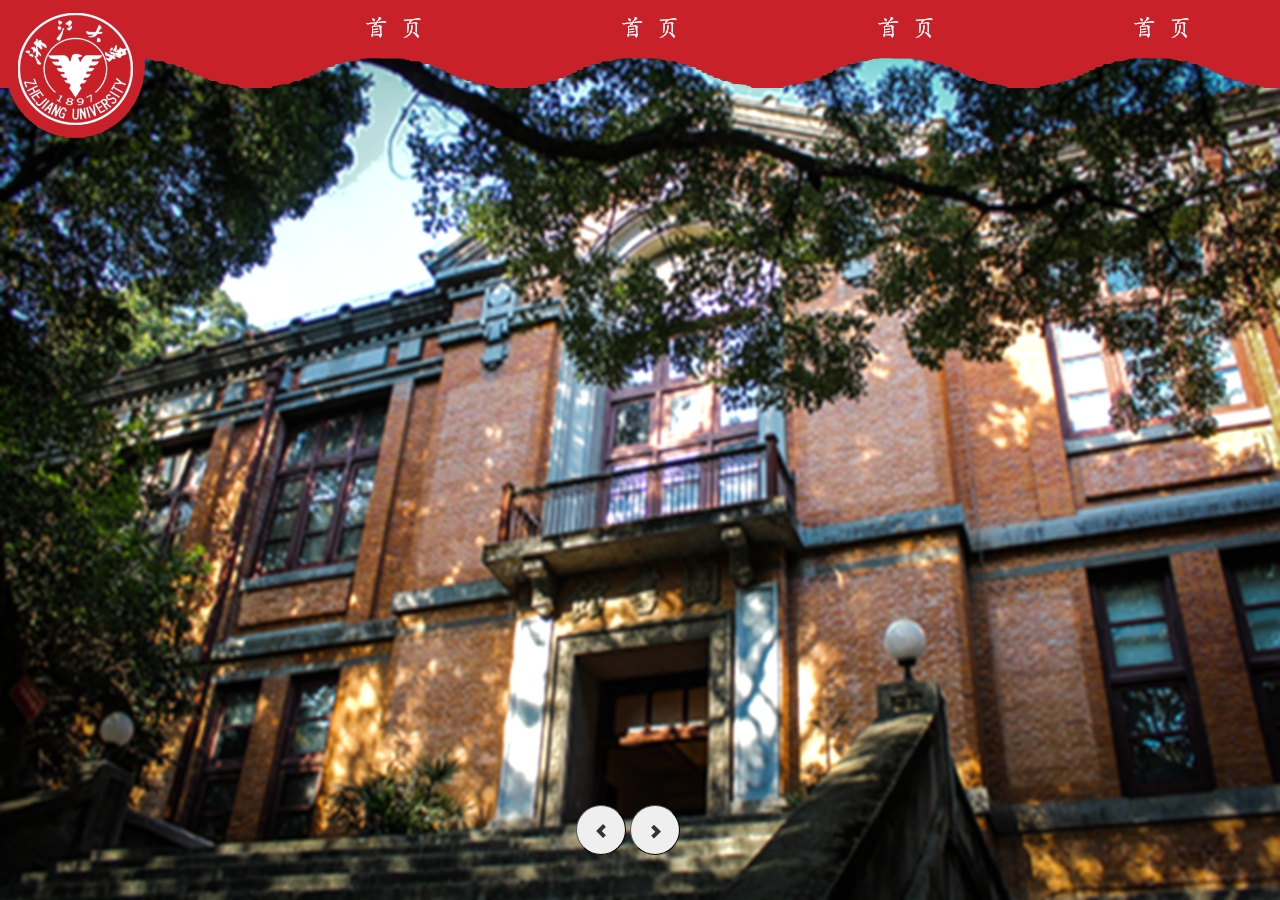
<file: src/index.html>
<html>
	<head>
		<title>浙江大学</title>
		<meta charset="utf-8">
		<script type="text/javascript" src="js/jquery-2.1.1.min.js"></script>
		<link rel="stylesheet" type="text/css" href="css/bootstrap.min.css">
		<link rel="stylesheet" type="text/css" href="css/bootstrap-theme.min.css">
		<link rel="stylesheet" type="text/css" href="css/site.css">
		<style type="text/css">
			.xiaohui {
				position: absolute;
				left: 0px;
				top: 0px;
				width: 140px;
				height: 138px;
				margin-left: 5px;
			}
			.name {
				 display:block;
				 bottom:5%;
				 left:45%;
				 position:fixed;
				 text-align:right;
			}

			.circle {
				border-radius: 50%;
				height: 50px;
				width: 50px;
				border-width: 1px
			}
		</style>
		<script type="text/javascript">
			$(function () {
				var width = $(document).width()

				var header = $("#header")
				var xhWidth = $("#xiaohui").width()
				var length = (width) / 5

				header.append("<div style='float:left'><img src='img/wave.png' width='" + length + "' height='88'/></div>")

				for (var i = 1; i < 5; i++) {
					var box = $("<div style='float:left'/>")
					var nav = $("<img style='position:absolute;left:" + (i * length + length/3) + "' src='img/home1.png'/>")
					nav.hover(function () {
						$(this).attr("src", "img/home2.2.png")
					},
					function () {
						$(this).attr("src", "img/home1.png")
					})
					var back = $("<img src='img/wave.png' width='" + length + "' height='88'/>")
					box.append(nav)
					box.append(back)
					header.append(box)
					console.log("append " + i)
				}

				var images = ["background.png", "two.png", "three.png", "four.png", "five.png"]
				var index = 0
				$("#previous").click(function () {
					if (index == 0) {
						index = 4
					} else {
						index = index - 1
					}
					changeBackground(index)
				})

				$("#next").click(function () {
					if (index == 4) {
						index = 0
					} else {
						index = index + 1
					}
					changeBackground(index)
				})

				function changeBackground(index) {
					if (index == 0) {
						$("#header").show(100)
					} else {
						$("#header").hide(100)
					}
					$("#background-img").attr("src", "img/" + images[index])
				}
			})
		</script>
	</head>
	<body style="overflow:hidden">
		<div id="background" style="position:absolute; width:100%; height:100%; z-index:-1">    
			<img src="img/background.png" id="background-img" height="100%" width="100%"/>    
		</div>
		<div id="header">
			<div style="float:left">
				<img src="img/xiaohui.png" id="xiaohui" class="xiaohui">
			</div>
		</div>
		<div id="name" class="name">
			<!-- <img src="img/xiaoming.png"/> -->
			
			  <button id="previous" class="circle"><span class="glyphicon glyphicon-chevron-left"></span></button>
			  <button id="next" class="circle"><span class="glyphicon glyphicon-chevron-right"></span></button>
			
		</div>
	</body>
</html>
</file>
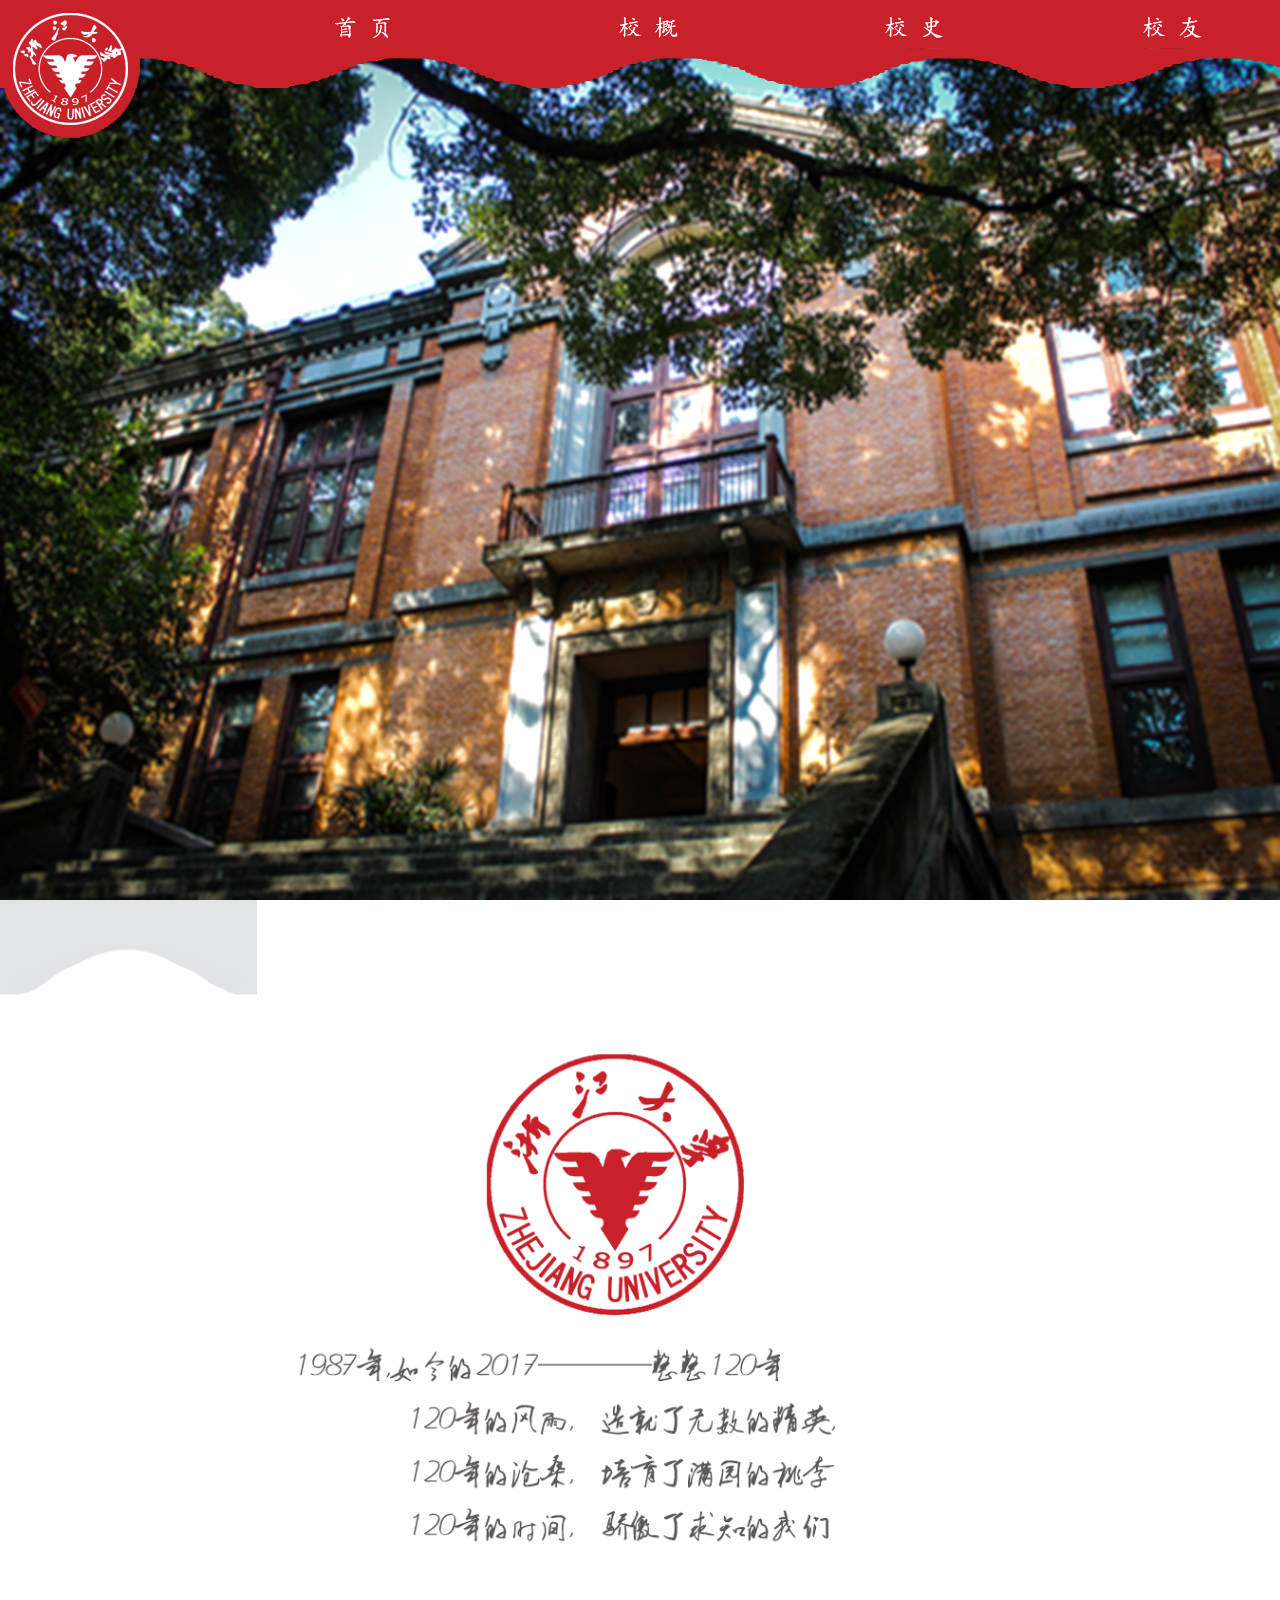
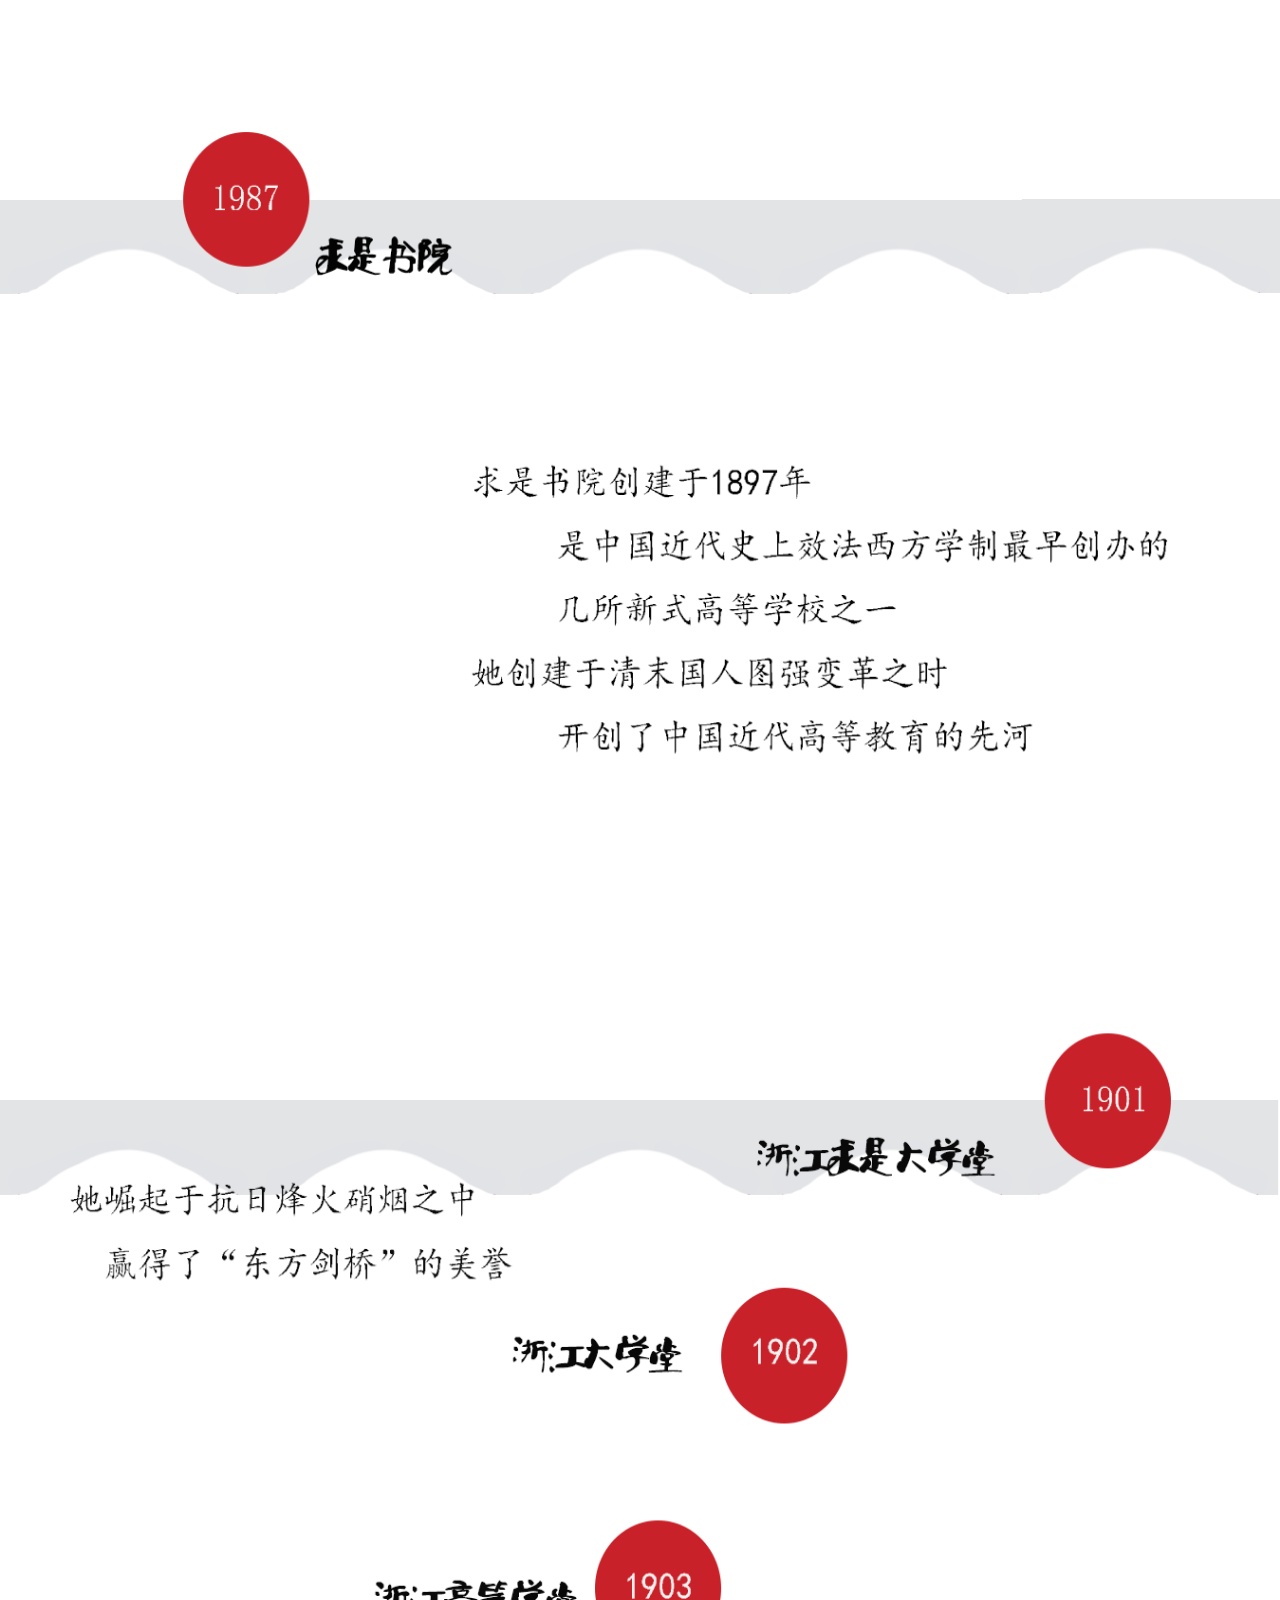
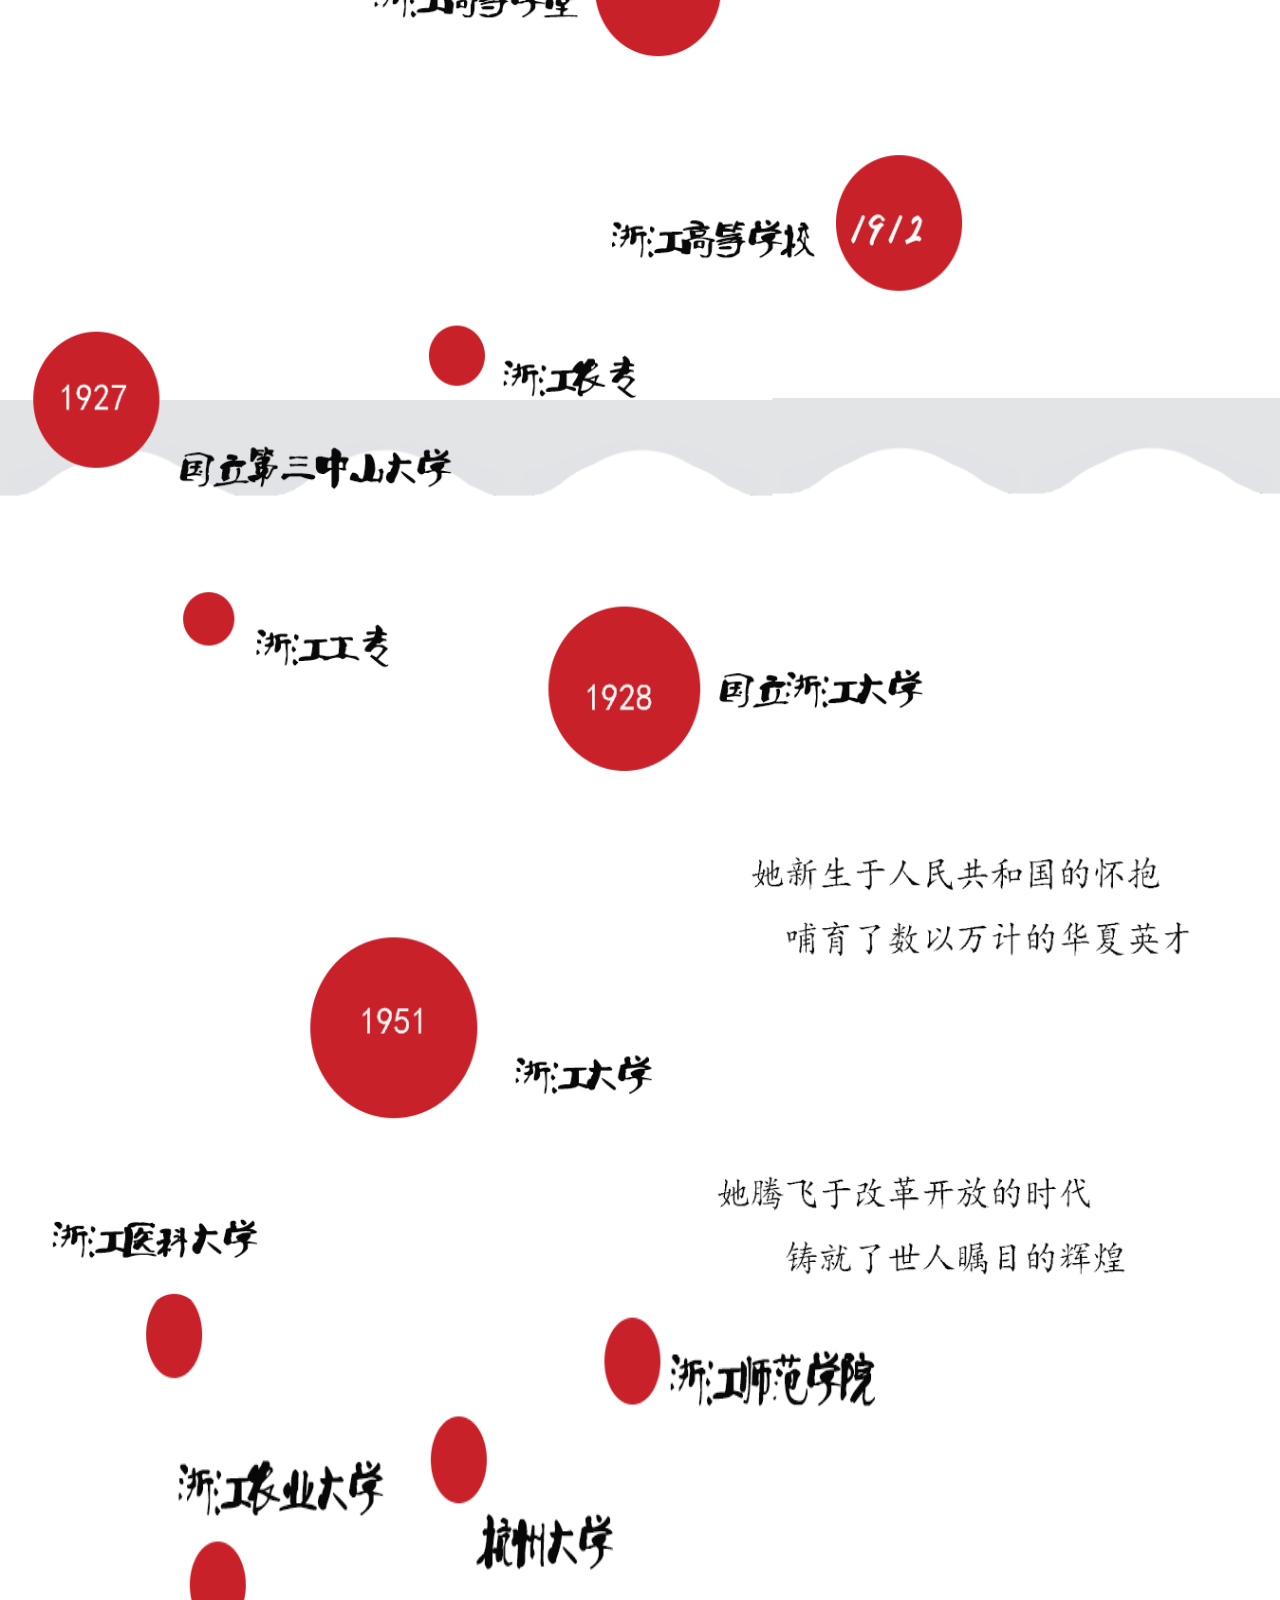
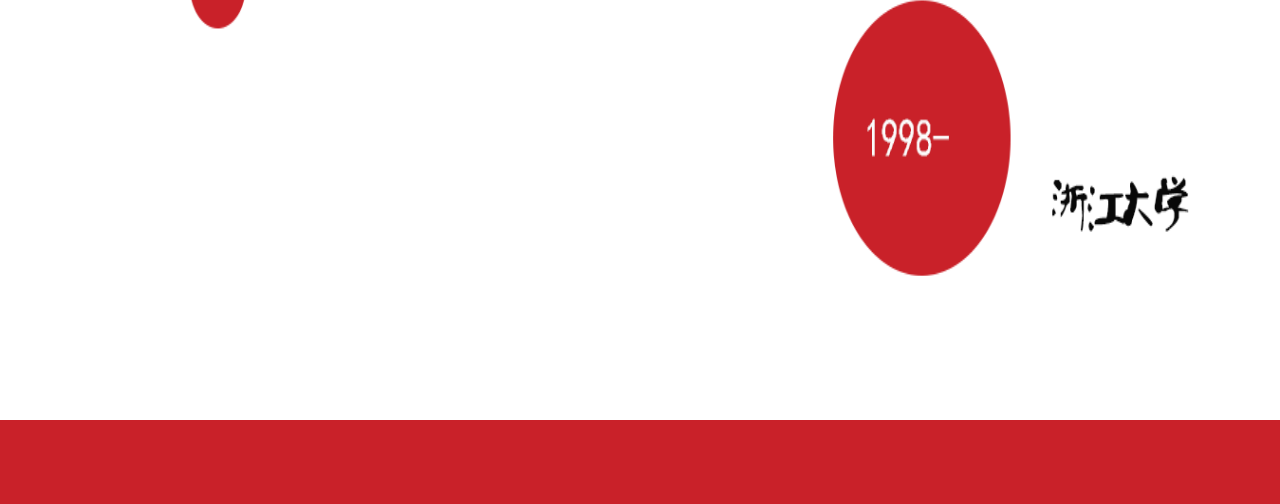
<file: src/home.html>
<html>
	<head>
		<title>浙江大学</title>
		<meta charset="utf-8">
		<script type="text/javascript" src="js/jquery-2.1.1.min.js"></script>
		<script type="text/javascript" src="js/jquery.mousewheel.min.js"></script>
		<link rel="stylesheet" type="text/css" href="css/bootstrap.min.css">
		<link rel="stylesheet" type="text/css" href="css/bootstrap-theme.min.css">
		<link rel="stylesheet" type="text/css" href="css/site.css">

		<script type="text/javascript">

			$(function () {
				var imgs = ['img/background.png', 'img/two.png', 'img/three.png', 'img/four.png', 'img/five.png'];
				var index = 0;
				// 鼠标滑轮滚动后执行的函数
				// delta > 0 = 向上滚动
				// delta < 0 = 向下滚动
				// $(document).mousewheel(function (event, delta, deltaX, deltaY) {
				//     if (delta > 0) {
				//     	if (index == 0) {
				//     		index = imgs.length - 1
				//     	} else {
				//     		index = index -1
				//     	}
				//     } else {
				//     	if (index == imgs.length -1) {
				//     		index = 0
				//     	} else {
				//     		index = index + 1
				//     	}
				//     }

				//     if (index == 0) {
				//     	$("#header").show()
				//     } else {
				//     	$("#header").hide()
				//     }
				//     $("#content").attr("src", imgs[index])
				//     $("#content").slideDown()
				// })
				 

			})
		</script>
	</head>

	<body >
		<div id="header" style="position:absolute;left:0px;top:0px;width:100%;height:100%">
			<div class="float">
				<img src="img/xiaohui.png"/>
			</div>
			<div class="header">
				<img src="img/home1.png" style="margin-left:170px"/>
				<img src="img/sum1.png" style="margin-left:130px"/>
				<img src="img/histoy1.png" style="margin-left:120px"/>
				<img src="img/person1.png" style="margin-left:110px"/>
			</div>
		</div>
		<div id="container">
			<img src="img/background.png"  height="100%" width="100%" id="content"/>
		</div>
		<div>
			<img src="img/two.png"  height="100%" width="100%"/>
		</div>
		<div>
			<img src="img/three.png"  height="100%" width="100%"/>
		</div>
		<div>
			<img src="img/four.png"  height="100%" width="100%"/>
		</div>
		<div>
			<img src="img/five.png"  height="100%" width="100%"/>
		</div>
		<div>
			<img src="img/six.png"  height="80%" width="100%"/>
		</div>
		<div>
			<img src="img/down.png" id="content" class="img-responsive"/>
		</div>
	</body>
</html>
</file>
<file: src/css/site.css>
.header {
	background: url('../img/wave.png');
	height: 88px;
}

.float {
	float: left;
}
</file>
